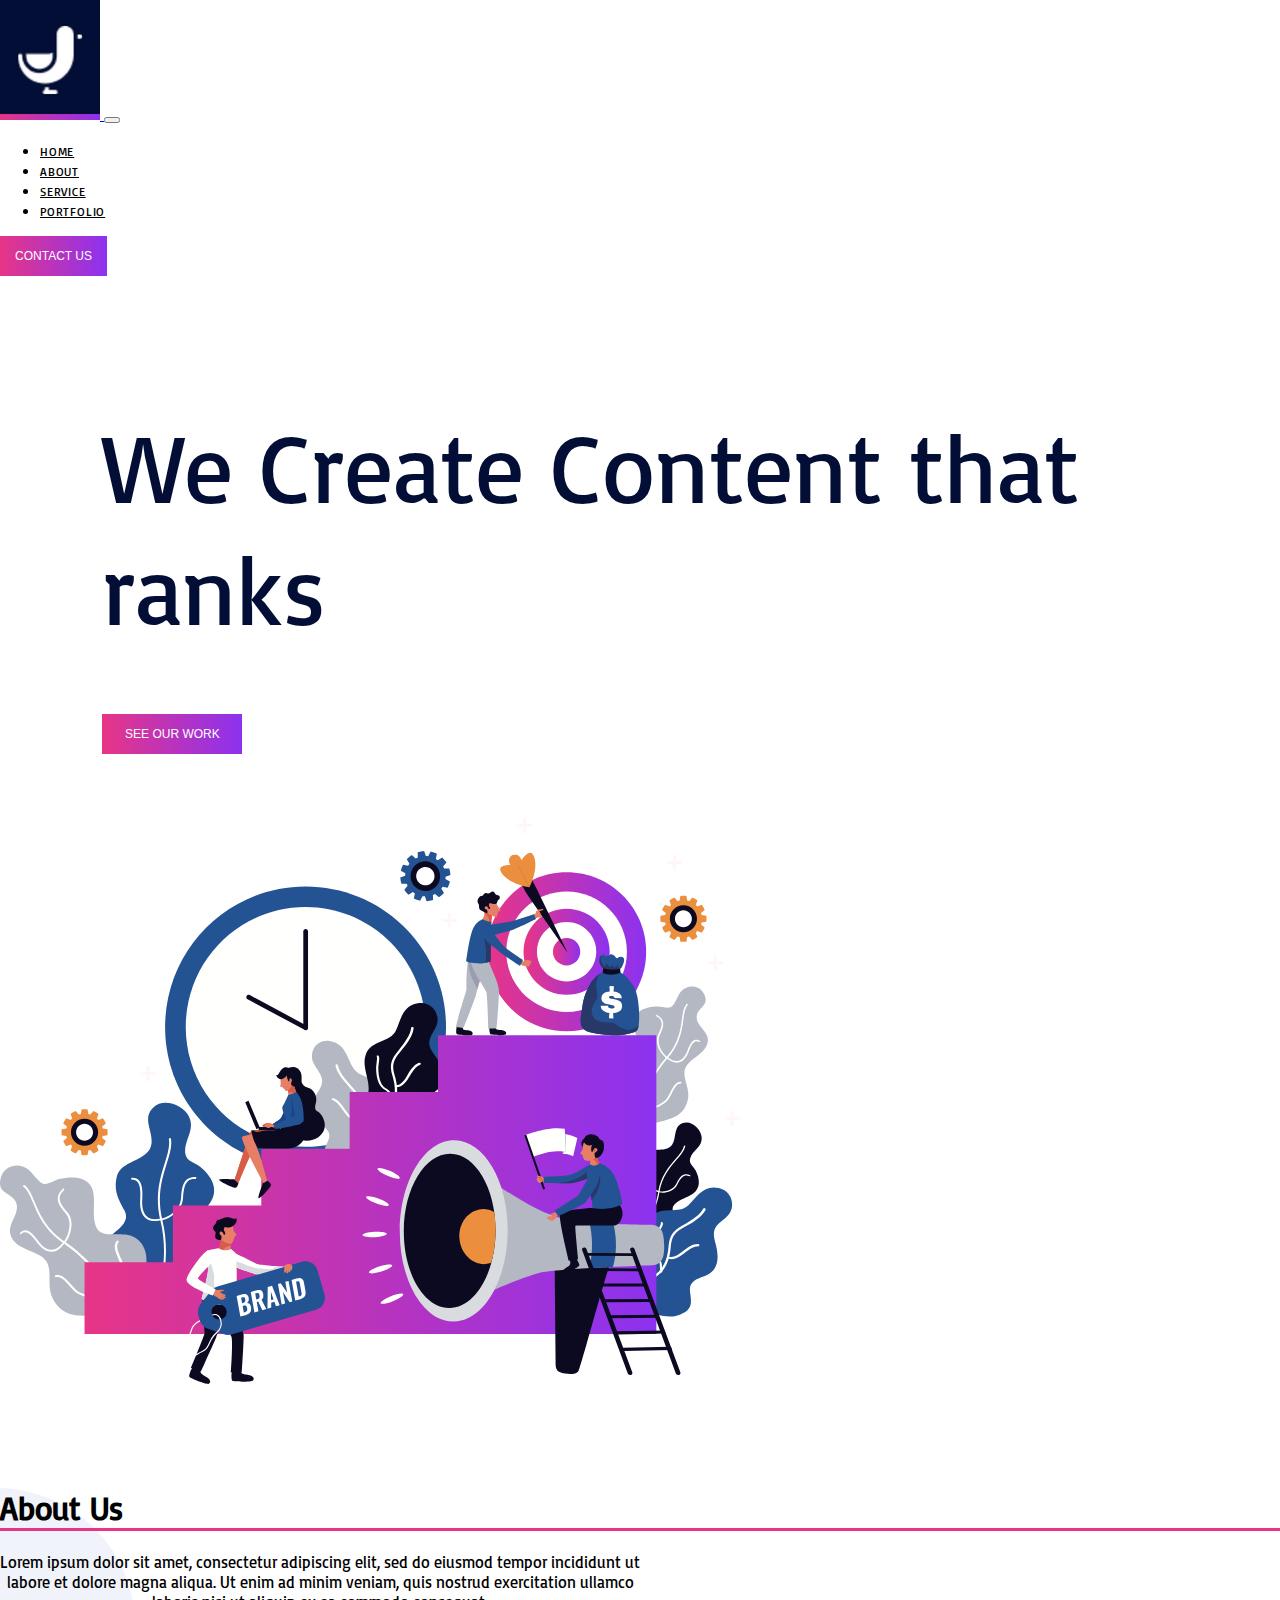
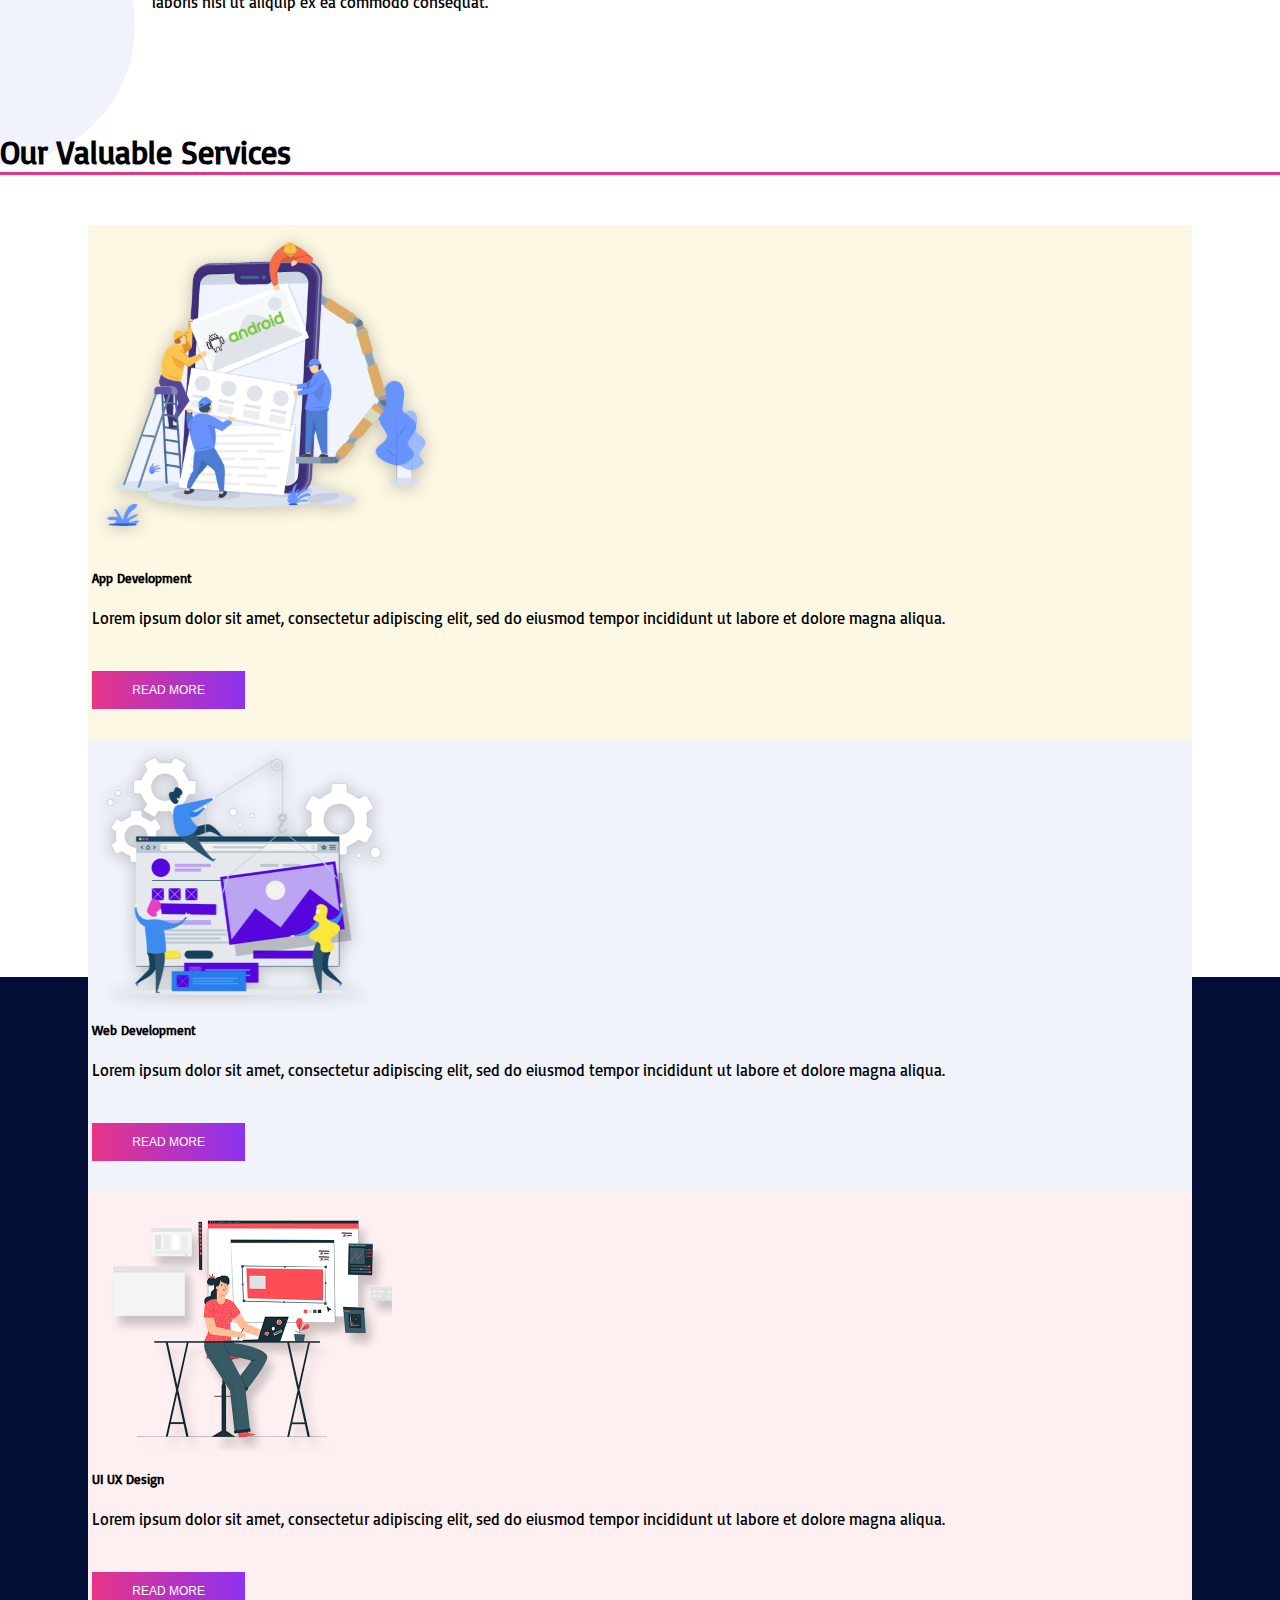
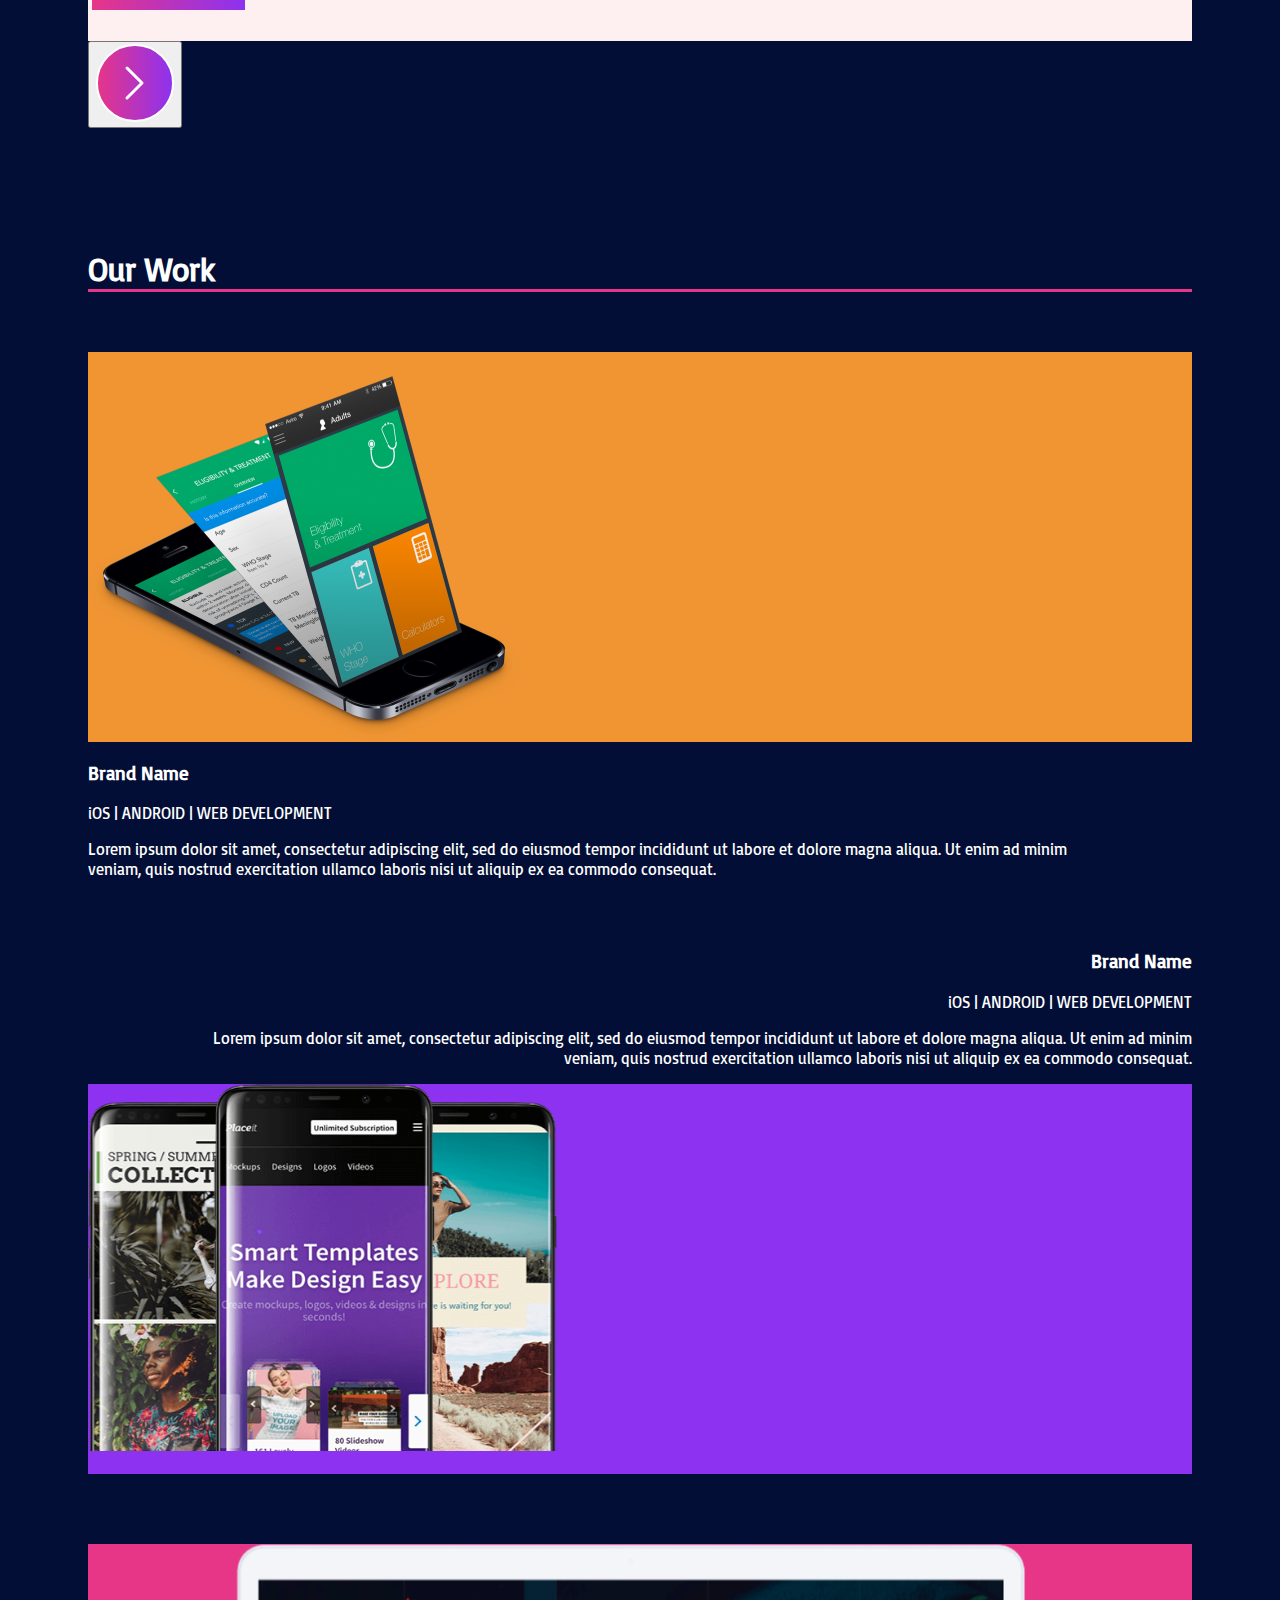
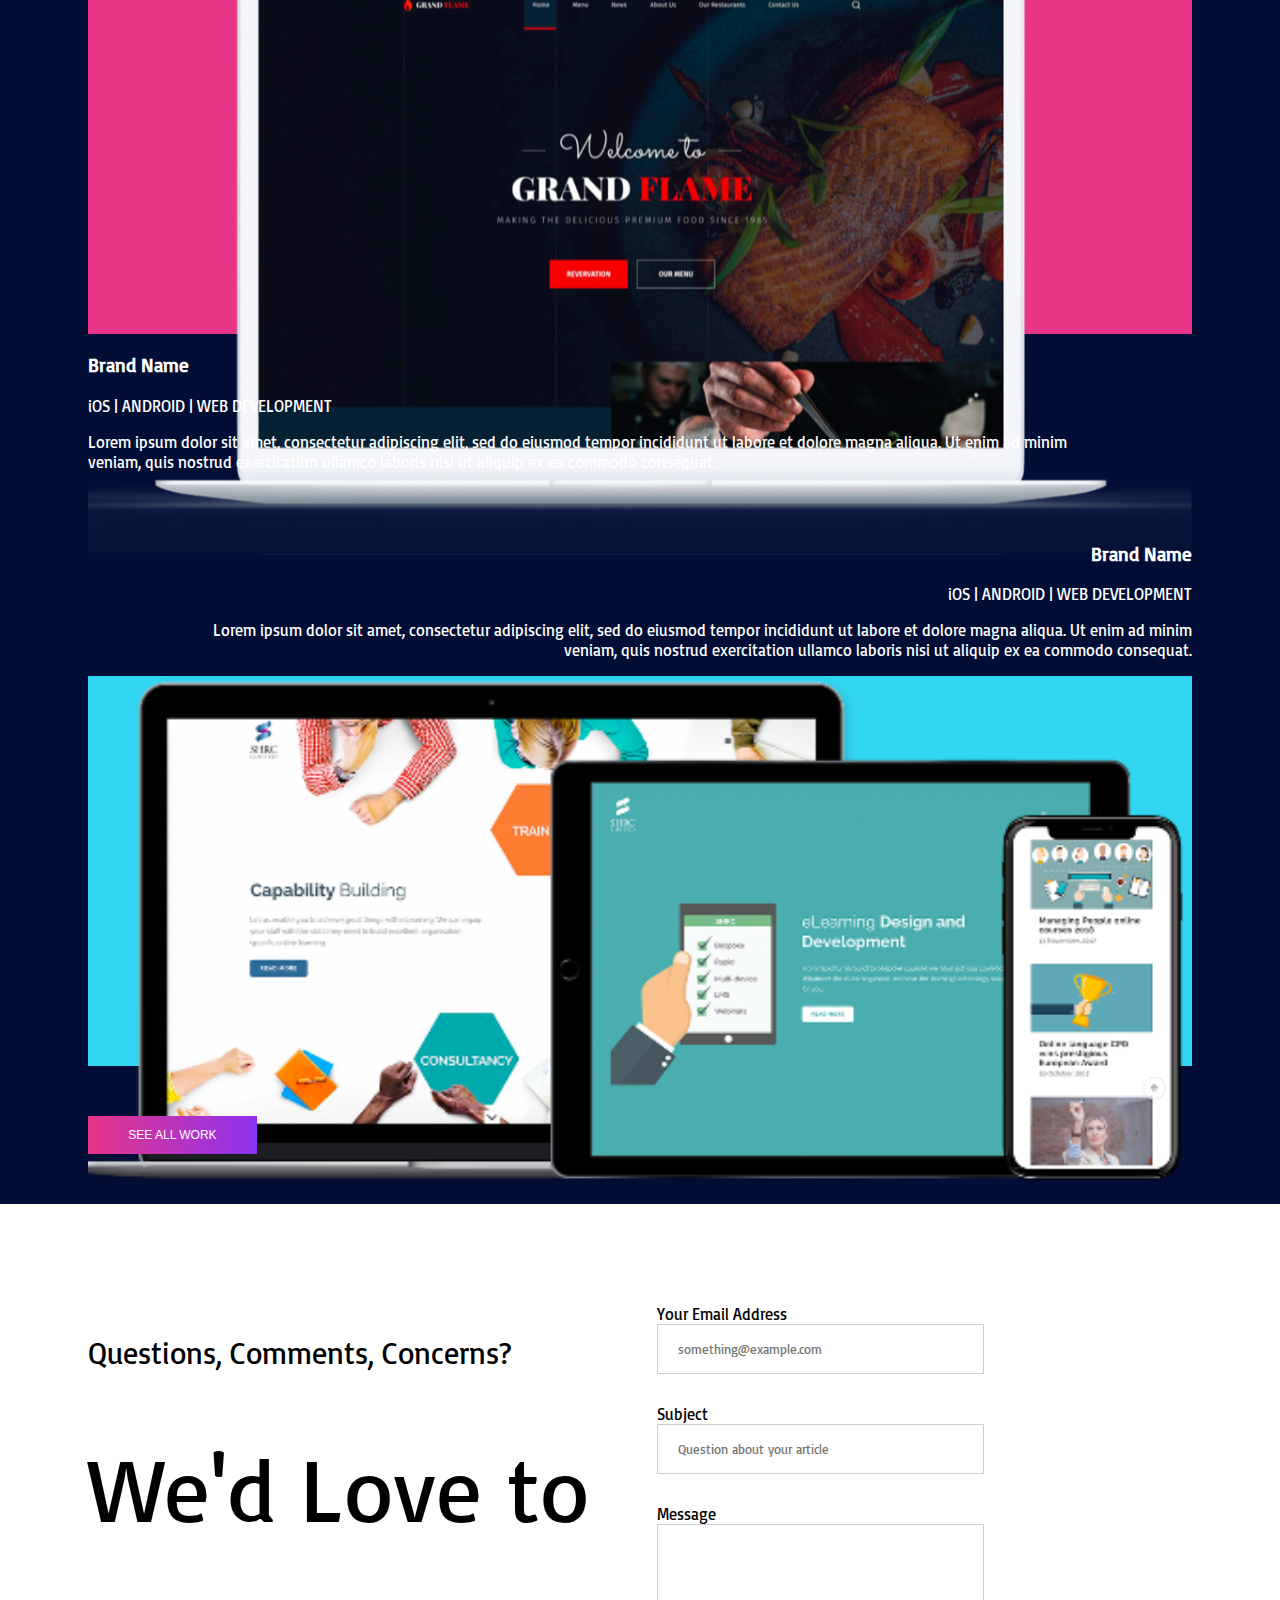
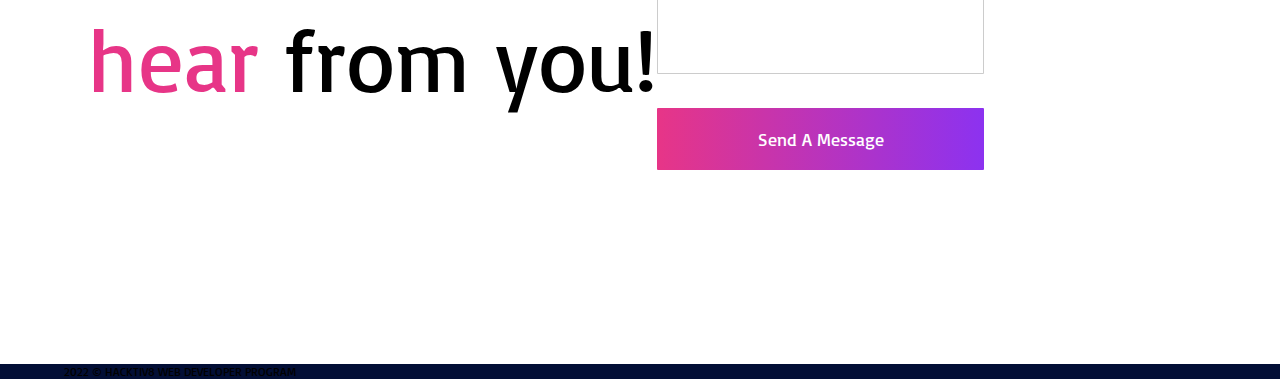
<file: index.html>
<!DOCTYPE html>
<html lang="en">
  <head>
    <meta charset="UTF-8" />
    <meta http-equiv="X-UA-Compatible" content="IE=edge" />
    <meta name="viewport" content="width=device-width, initial-scale=1.0" />
    <title>Final Project 3 Kelompok 3</title>
    <link
      href="https://cdn.jsdelivr.net/npm/bootstrap@5.2.3/dist/css/bootstrap.min.css"
      rel="stylesheet"
      integrity="sha384-rbsA2VBKQhggwzxH7pPCaAqO46MgnOM80zW1RWuH61DGLwZJEdK2Kadq2F9CUG65"
      crossorigin="anonymous"
    />

    <script
      src="https://cdn.jsdelivr.net/npm/bootstrap@5.2.3/dist/js/bootstrap.bundle.min.js"
      integrity="sha384-kenU1KFdBIe4zVF0s0G1M5b4hcpxyD9F7jL+jjXkk+Q2h455rYXK/7HAuoJl+0I4"
      crossorigin="anonymous"
    ></script>

    <!-- link css -->
    <link rel="stylesheet" href="style.css" />
    <link rel="stylesheet" href="header banner/header.css" />
    <link rel="stylesheet" href="about/about.css" />
    <link rel="stylesheet" href="our work/ourwork.css" />
    <link rel="stylesheet" href="contact/contact.css" />

    <link rel="preconnect" href="https://fonts.googleapis.com" />
    <link rel="preconnect" href="https://fonts.gstatic.com" crossorigin />

    <!-- link js -->
    <script src="index.js" defer></script>
  </head>
  <body>
    <!-- section A -->
    <nav class="navbar navbar-expand-lg bg-light shadow-sm">
      <div class="container">
        <a class="navbar-brand" href="#">
          <img src="/assets/Logo.png" />
        </a>
        <button
          class="navbar-toggler"
          type="button"
          data-bs-toggle="collapse"
          data-bs-target="#navbarNav"
          aria-controls="navbarNav"
          aria-expanded="false"
          aria-label="Toggle navigation"
        >
          <span class="navbar-toggler-icon"></span>
        </button>
        <div class="collapse navbar-collapse" id="navbarNav">
          <ul class="navbar-nav ms-auto">
            <li class="nav-item mx-4">
              <a class="nav-link active" aria-current="page" href="#">HOME</a>
            </li>
            <li class="nav-item mx-4">
              <a class="nav-link active" href="#">ABOUT</a>
            </li>
            <li class="nav-item mx-4">
              <a class="nav-link" href="#">SERVICE</a>
            </li>
            <li class="nav-item mx-4">
              <a class="nav-link" href="#">PORTFOLIO</a>
            </li>
          </ul>

          <div>
            <button class="button-contact">CONTACT US</button>
          </div>
        </div>
      </div>
    </nav>

    <!-- banner -->
    <div class="banner">
      <div class="container-fluid">
        <div class="row px-2">
          <div class="col-sm-12 col-12 col-lg-6 col-md-6 pt-5">
            <h1>We Create Content that ranks</h1>
            <button class="button-banner">SEE OUR WORK</button>
          </div>
          <!-- <div class="container-fluid"> -->
          <div class="col-sm-12 col-12 col-lg-6 col-md-6">
            <img src="/assets/Group.svg" alt="banner" class="img-fluid" />
          </div>
        </div>
      </div>
    </div>

    <!-- section B -->
    <!-- atas -->
    <div class="up">
      <img src="/assets/Oval.svg" alt="oval" />
      <div class="about d-flex justify-content-center mb-4">
        <h1>About Us</h1>
      </div>
      <div class="about-text m-auto">
        <p>
          Lorem ipsum dolor sit amet, consectetur adipiscing elit, sed do
          eiusmod tempor incididunt ut labore et dolore magna aliqua. Ut enim ad
          minim veniam, quis nostrud exercitation ullamco laboris nisi ut
          aliquip ex ea commodo consequat.
        </p>
      </div>
    </div>

    <!-- bawah -->
    <div class="down">
      <div class="down-title d-flex justify-content-center">
        <h1>Our Valuable Services</h1>
      </div>

      <!-- card -->
      <div class="wrap-about position-relative">
        <div class="row row-about changeBg1">
          <div class="col-md-4">
            <div class="card" style="background-color: #fdf8e3">
              <div class="card-image">
                <img src="/assets/Bitmap.svg" class="card-img-top" alt="..." />
              </div>
              <div class="card-body">
                <h5 class="card-title text-center">App Development</h5>
                <p class="card-text text-center">
                  Lorem ipsum dolor sit amet, consectetur adipiscing elit, sed
                  do eiusmod tempor incididunt ut labore et dolore magna aliqua.
                </p>
              </div>
              <div class="button-about mx-auto">
                <button type="button" class="btn changeBtn">READ MORE</button>
              </div>
            </div>
          </div>

          <div class="col-md-4">
            <div class="card" style="background-color: #f0f3fa">
              <div class="card-image">
                <img
                  src="/assets/Bitmap-2.svg"
                  class="card-img-top"
                  alt="..."
                />
              </div>
              <div class="card-body">
                <h5 class="card-title text-center" style="margin-top: 6px">
                  Web Development
                </h5>
                <p class="card-text text-center">
                  Lorem ipsum dolor sit amet, consectetur adipiscing elit, sed
                  do eiusmod tempor incididunt ut labore et dolore magna aliqua.
                </p>
              </div>
              <div class="button-about mx-auto">
                <button type="button" class="btn changeBtn">READ MORE</button>
              </div>
            </div>
          </div>

          <div class="col-md-4">
            <div class="card" style="background-color: #feeff0">
              <div class="card-image">
                <img
                  src="/assets/Bitmap-1.svg"
                  class="card-img-top"
                  alt="..."
                />
              </div>
              <div class="card-body">
                <h5 class="card-title text-center" style="margin-top: 16px">
                  UI UX Design
                </h5>
                <p class="card-text text-center">
                  Lorem ipsum dolor sit amet, consectetur adipiscing elit, sed
                  do eiusmod tempor incididunt ut labore et dolore magna aliqua.
                </p>
              </div>
              <div class="button-about mx-auto">
                <button type="button" class="btn changeBtn">READ MORE</button>
              </div>
            </div>
          </div>

          <button
            type="button"
            class="btn button-next position-absolute top-50 end-0 translate-middle-y"
            style="width: fit-content"
            id="buttonFullscreen"
          >
            <img src="/assets/Group 1.svg" alt="" />
          </button>

          <!-- carousel -->
          <div
            id="carouselExampleControls"
            class="carousel slide carousel-about"
            data-bs-ride="carousel"
          >
            <div class="carousel-inner">
              <div class="carousel-item active">
                <div class="card" style="background-color: #fdf8e3">
                  <div class="card-image">
                    <img
                      src="/assets/Bitmap.svg"
                      class="card-img-top"
                      alt="..."
                    />
                  </div>
                  <div class="card-body">
                    <h5 class="card-title text-center">App Development</h5>
                    <p class="card-text text-center">
                      Lorem ipsum dolor sit amet, consectetur adipiscing elit,
                      sed do eiusmod tempor incididunt ut labore et dolore magna
                      aliqua.
                    </p>
                  </div>
                  <div class="button-about mx-auto">
                    <button type="button" class="btn changeBtn">
                      READ MORE
                    </button>
                  </div>
                </div>
              </div>

              <div class="carousel-item">
                <div class="card" style="background-color: #f0f3fa">
                  <div class="card-image">
                    <img
                      src="/assets/Bitmap-2.svg"
                      class="card-img-top"
                      alt="..."
                    />
                  </div>
                  <div class="card-body">
                    <h5 class="card-title text-center" style="margin-top: 6px">
                      Web Development
                    </h5>
                    <p class="card-text text-center">
                      Lorem ipsum dolor sit amet, consectetur adipiscing elit,
                      sed do eiusmod tempor incididunt ut labore et dolore magna
                      aliqua.
                    </p>
                  </div>
                  <div class="button-about mx-auto">
                    <button type="button" class="btn changeBtn">
                      READ MORE
                    </button>
                  </div>
                </div>
              </div>

              <div class="carousel-item">
                <div class="card" style="background-color: #feeff0">
                  <div class="card-image">
                    <img
                      src="/assets/Bitmap-1.svg"
                      class="card-img-top"
                      alt="..."
                    />
                  </div>
                  <div class="card-body">
                    <h5 class="card-title text-center" style="margin-top: 16px">
                      UI UX Design
                    </h5>
                    <p class="card-text text-center">
                      Lorem ipsum dolor sit amet, consectetur adipiscing elit,
                      sed do eiusmod tempor incididunt ut labore et dolore magna
                      aliqua.
                    </p>
                  </div>
                  <div class="button-about mx-auto">
                    <button type="button" class="btn changeBtn">
                      READ MORE
                    </button>
                  </div>
                </div>
              </div>
            </div>

            <!-- prev -->
            <button
              class="carousel-control-prev button-next position-absolute top-50 start-0 translate-middle-y"
              type="button"
              data-bs-target="#carouselExampleControls"
              data-bs-slide="prev"
              style="width: fit-content"
            >
              <img
                src="/assets/Group 1.svg"
                alt=""
                style="transform: rotate(180deg); width: 60px; height: 60px"
              />
              <span class="visually-hidden">Previous</span>
            </button>

            <!-- next -->
            <button
              class="carousel-control-next button-next position-absolute top-50 end-0 translate-middle-y"
              type="button"
              data-bs-target="#carouselExampleControls"
              data-bs-slide="next"
              style="width: fit-content"
            >
              <img
                src="/assets/Group 1.svg"
                alt=""
                style="width: 60px; height: 60px"
              />
              <span class="visually-hidden">Next</span>
            </button>
          </div>
        </div>
      </div>
    </div>

    <!-- section C -->
    <div class="ourworks changeBg2">
      <div class="ourworksTitle d-flex justify-content-center">
        <h1>Our Work</h1>
      </div>
      <div class="ourworkscontent">
        <!-- line 1 -->
        <div class="row ourworks-line1">
          <div
            class="col-md-6 d-flex justify-content-center align-items-center"
          >
            <img src="/assets/Bitmap-4.svg" alt="" />
          </div>
          <div class="col-md-6">
            <h3>Brand Name</h3>
            <p>iOS | ANDROID | WEB DEVELOPMENT</p>
            <p>
              Lorem ipsum dolor sit amet, consectetur adipiscing elit, sed do
              eiusmod tempor incididunt ut labore et dolore magna aliqua. Ut
              enim ad minim veniam, quis nostrud exercitation ullamco laboris
              nisi ut aliquip ex ea commodo consequat.
            </p>
          </div>
        </div>

        <!-- line 2 -->
        <div class="row ourworks-line2">
          <div class="col-md-6">
            <h3>Brand Name</h3>
            <p>iOS | ANDROID | WEB DEVELOPMENT</p>
            <p>
              Lorem ipsum dolor sit amet, consectetur adipiscing elit, sed do
              eiusmod tempor incididunt ut labore et dolore magna aliqua. Ut
              enim ad minim veniam, quis nostrud exercitation ullamco laboris
              nisi ut aliquip ex ea commodo consequat.
            </p>
          </div>
          <div
            class="col-md-6 d-flex justify-content-center align-items-center"
          >
            <img src="/assets/Bitmap-5.svg" alt="" />
          </div>
        </div>

        <!-- line 3 display none -->
        <div class="row ourworks-line3">
          <div
            class="col-md-6 d-flex justify-content-center align-items-center"
          >
            <img src="/assets/Bitmap-5.svg" alt="" />
          </div>
          <div class="col-md-6">
            <h3>Brand Name</h3>
            <p>iOS | ANDROID | WEB DEVELOPMENT</p>
            <p>
              Lorem ipsum dolor sit amet, consectetur adipiscing elit, sed do
              eiusmod tempor incididunt ut labore et dolore magna aliqua. Ut
              enim ad minim veniam, quis nostrud exercitation ullamco laboris
              nisi ut aliquip ex ea commodo consequat.
            </p>
          </div>
        </div>

        <!-- line 4 -->
        <div class="row ourworks-line4">
          <div
            class="col-md-6 d-flex justify-content-center align-items-center"
          >
            <img src="/assets/Bitmap-6.svg" alt="" style="width: 100%" />
          </div>
          <div class="col-md-6">
            <h3>Brand Name</h3>
            <p>iOS | ANDROID | WEB DEVELOPMENT</p>
            <p>
              Lorem ipsum dolor sit amet, consectetur adipiscing elit, sed do
              eiusmod tempor incididunt ut labore et dolore magna aliqua. Ut
              enim ad minim veniam, quis nostrud exercitation ullamco laboris
              nisi ut aliquip ex ea commodo consequat.
            </p>
          </div>
        </div>

        <!-- line 5 -->
        <div class="row ourworks-line5">
          <div class="col-md-6">
            <h3>Brand Name</h3>
            <p>iOS | ANDROID | WEB DEVELOPMENT</p>
            <p>
              Lorem ipsum dolor sit amet, consectetur adipiscing elit, sed do
              eiusmod tempor incididunt ut labore et dolore magna aliqua. Ut
              enim ad minim veniam, quis nostrud exercitation ullamco laboris
              nisi ut aliquip ex ea commodo consequat.
            </p>
          </div>
          <div
            class="col-md-6 d-flex justify-content-center align-items-center"
          >
            <img src="/assets/Bitmap-3.svg" alt="" style="width: 100%" />
          </div>
        </div>

        <!-- line 6 -->
        <div class="row ourworks-line6">
          <div
            class="col-md-6 d-flex justify-content-center align-items-center"
          >
            <img src="/assets/Bitmap-3.svg" alt="" style="width: 100%" />
          </div>
          <div class="col-md-6">
            <h3>Brand Name</h3>
            <p>iOS | ANDROID | WEB DEVELOPMENT</p>
            <p>
              Lorem ipsum dolor sit amet, consectetur adipiscing elit, sed do
              eiusmod tempor incididunt ut labore et dolore magna aliqua. Ut
              enim ad minim veniam, quis nostrud exercitation ullamco laboris
              nisi ut aliquip ex ea commodo consequat.
            </p>
          </div>
        </div>

        <!-- button -->
        <div class="button-ourworks d-flex justify-content-center">
          <button type="button" class="btn changeBtn">SEE ALL WORK</button>
        </div>
      </div>
    </div>

    <!-- section d -->
    <div class="row rowContact">
      <div class="col-md-6">
        <p class="paragraf">Questions, Comments, Concerns?</p>
        <h1 class="bigtext">We'd Love to</h1>
        <h1 class="bigtext">
          <span style="color: #e73587">hear</span> from you!
        </h1>
      </div>

      <div class="col-md-6">
        <form>
          <div class="form-group">
            <label class="my-1 mr-2 textlabels" for="emailaddress"
              >Your Email Address</label
            >
            <input
              type="email"
              class="emailandform"
              id="emailadderss"
              placeholder="something@example.com"
              style="margin-bottom: 30px"
            />
          </div>
          <div class="form-group">
            <label class="my-1 mr-2 col-xs-4 col-md-4 textlabels" for="quest"
              >Subject</label
            >
            <input
              type="text"
              class="emailandform"
              id="quest"
              placeholder="Question about your article"
              style="margin-bottom: 30px"
            />
          </div>
          <div class="form-group">
            <label class="my-1 mr-2 col-xs-4 col-md-4 textlabels" for="msg1"
              >Message</label
            >
            <textarea
              class="texting"
              id="msg1"
              rows="3"
              placeholder="Your message starts with…"
              style="margin-bottom: 30px"
            >
            </textarea>
          </div>
        </form>
        <button type="button" class="btn-sendmsg">Send A Message</button>
      </div>
    </div>
    <div class="footbar d-flex align-items-center">
      <div class="copyright">
        <p class="text-light">2022 © HACKTIV8 WEB DEVELOPER PROGRAM</p>
      </div>
    </div>
  </body>
</html>
</file>
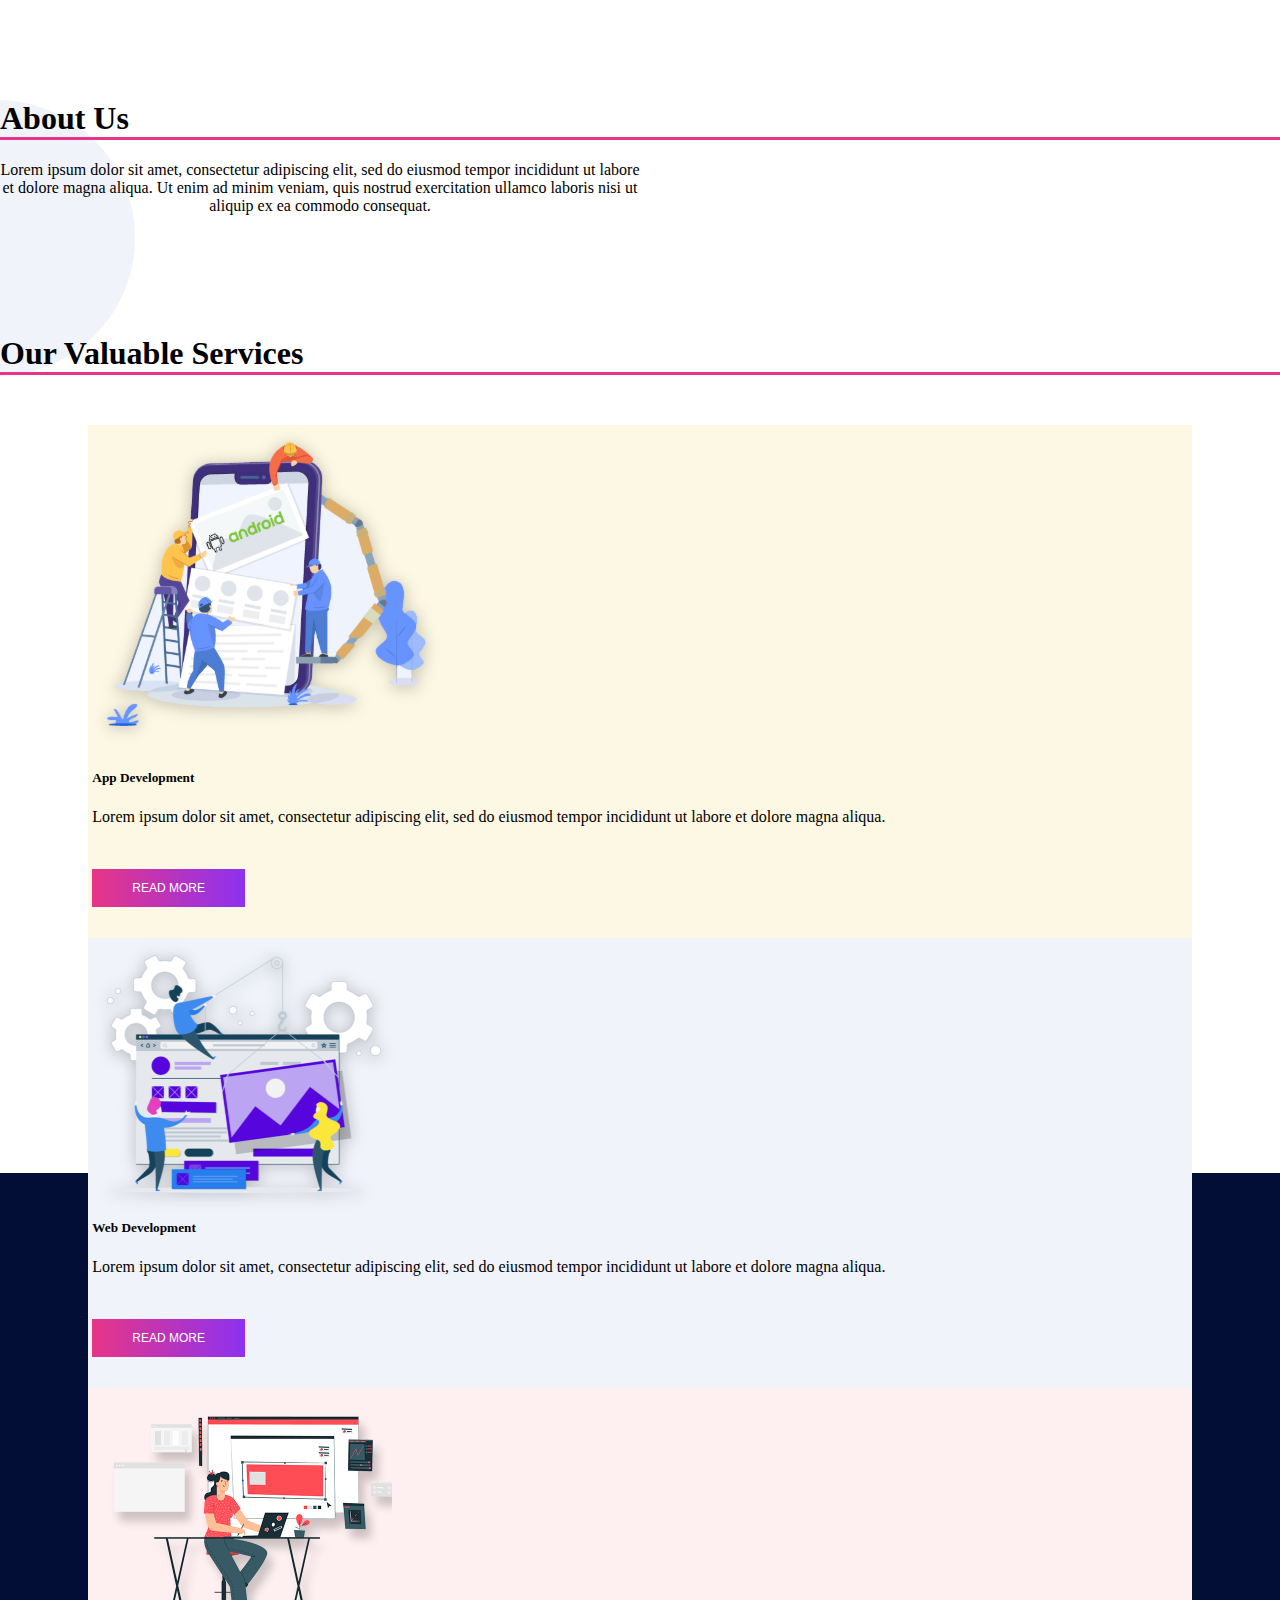
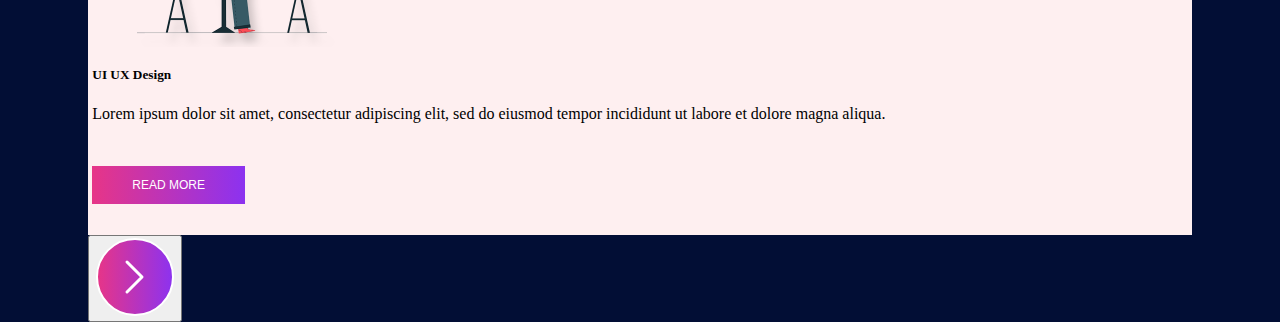
<file: about/about.html>
<!DOCTYPE html>
<html lang="en">
  <head>
    <meta charset="UTF-8" />
    <meta http-equiv="X-UA-Compatible" content="IE=edge" />
    <meta name="viewport" content="width=device-width, initial-scale=1.0" />
    <title>about</title>
    <link rel="stylesheet" href="about.css" />
    <link
      href="https://cdn.jsdelivr.net/npm/bootstrap@5.0.2/dist/css/bootstrap.min.css"
      rel="stylesheet"
      integrity="sha384-EVSTQN3/azprG1Anm3QDgpJLIm9Nao0Yz1ztcQTwFspd3yD65VohhpuuCOmLASjC"
      crossorigin="anonymous"
    />
    <script
      src="https://cdn.jsdelivr.net/npm/bootstrap@5.0.2/dist/js/bootstrap.bundle.min.js"
      integrity="sha384-MrcW6ZMFYlzcLA8Nl+NtUVF0sA7MsXsP1UyJoMp4YLEuNSfAP+JcXn/tWtIaxVXM"
      crossorigin="anonymous"
      defer
    ></script>
  </head>
  <body>
    <!-- atas -->
    <div class="up">
      <img src="/assets/Oval.svg" alt="oval" />
      <div class="about d-flex justify-content-center mb-4">
        <h1>About Us</h1>
      </div>
      <div class="about-text m-auto">
        <p>
          Lorem ipsum dolor sit amet, consectetur adipiscing elit, sed do
          eiusmod tempor incididunt ut labore et dolore magna aliqua. Ut enim ad
          minim veniam, quis nostrud exercitation ullamco laboris nisi ut
          aliquip ex ea commodo consequat.
        </p>
      </div>
    </div>

    <!-- bawah -->
    <div class="down">
      <div class="down-title d-flex justify-content-center">
        <h1>Our Valuable Services</h1>
      </div>

      <!-- card -->
      <div class="wrap-about position-relative">
        <div class="row row-about">
          <div class="col-md-4">
            <div class="card" style="background-color: #fdf8e3">
              <div class="card-image">
                <img src="/assets/Bitmap.svg" class="card-img-top" alt="..." />
              </div>
              <div class="card-body">
                <h5 class="card-title text-center">App Development</h5>
                <p class="card-text text-center">
                  Lorem ipsum dolor sit amet, consectetur adipiscing elit, sed
                  do eiusmod tempor incididunt ut labore et dolore magna aliqua.
                </p>
              </div>
              <div class="button-about mx-auto">
                <button type="button" class="btn">READ MORE</button>
              </div>
            </div>
          </div>

          <div class="col-md-4">
            <div class="card" style="background-color: #f0f3fa">
              <div class="card-image">
                <img
                  src="/assets/Bitmap-2.svg"
                  class="card-img-top"
                  alt="..."
                />
              </div>
              <div class="card-body">
                <h5 class="card-title text-center" style="margin-top: 6px">
                  Web Development
                </h5>
                <p class="card-text text-center">
                  Lorem ipsum dolor sit amet, consectetur adipiscing elit, sed
                  do eiusmod tempor incididunt ut labore et dolore magna aliqua.
                </p>
              </div>
              <div class="button-about mx-auto">
                <button type="button" class="btn">READ MORE</button>
              </div>
            </div>
          </div>

          <div class="col-md-4">
            <div class="card" style="background-color: #feeff0">
              <div class="card-image">
                <img
                  src="/assets/Bitmap-1.svg"
                  class="card-img-top"
                  alt="..."
                />
              </div>
              <div class="card-body">
                <h5 class="card-title text-center" style="margin-top: 16px">
                  UI UX Design
                </h5>
                <p class="card-text text-center">
                  Lorem ipsum dolor sit amet, consectetur adipiscing elit, sed
                  do eiusmod tempor incididunt ut labore et dolore magna aliqua.
                </p>
              </div>
              <div class="button-about mx-auto">
                <button type="button" class="btn">READ MORE</button>
              </div>
            </div>
          </div>

          <button
            type="button"
            class="btn button-next position-absolute top-50 end-0 translate-middle-y"
            style="width: fit-content"
            id="buttonFullscreen"
          >
            <img src="/assets/Group 1.svg" alt="" />
          </button>

          <!-- carousel -->
          <div
            id="carouselExampleControls"
            class="carousel slide carousel-about"
            data-bs-ride="carousel"
          >
            <div class="carousel-inner">
              <div class="carousel-item active">
                <div class="card" style="background-color: #fdf8e3">
                  <div class="card-image">
                    <img
                      src="/assets/Bitmap.svg"
                      class="card-img-top"
                      alt="..."
                    />
                  </div>
                  <div class="card-body">
                    <h5 class="card-title text-center">App Development</h5>
                    <p class="card-text">
                      Lorem ipsum dolor sit amet, consectetur adipiscing elit,
                      sed do eiusmod tempor incididunt ut labore et dolore magna
                      aliqua.
                    </p>
                  </div>
                  <div class="button-about mx-auto">
                    <button type="button" class="btn">READ MORE</button>
                  </div>
                </div>
              </div>

              <div class="carousel-item">
                <div class="card" style="background-color: #f0f3fa">
                  <div class="card-image">
                    <img
                      src="/assets/Bitmap-2.svg"
                      class="card-img-top"
                      alt="..."
                    />
                  </div>
                  <div class="card-body">
                    <h5 class="card-title text-center" style="margin-top: 6px">
                      Web Development
                    </h5>
                    <p class="card-text">
                      Lorem ipsum dolor sit amet, consectetur adipiscing elit,
                      sed do eiusmod tempor incididunt ut labore et dolore magna
                      aliqua.
                    </p>
                  </div>
                  <div class="button-about mx-auto">
                    <button type="button" class="btn">READ MORE</button>
                  </div>
                </div>
              </div>

              <div class="carousel-item">
                <div class="card" style="background-color: #feeff0">
                  <div class="card-image">
                    <img
                      src="/assets/Bitmap-1.svg"
                      class="card-img-top"
                      alt="..."
                    />
                  </div>
                  <div class="card-body">
                    <h5 class="card-title text-center" style="margin-top: 16px">
                      UI UX Design
                    </h5>
                    <p class="card-text">
                      Lorem ipsum dolor sit amet, consectetur adipiscing elit,
                      sed do eiusmod tempor incididunt ut labore et dolore magna
                      aliqua.
                    </p>
                  </div>
                  <div class="button-about mx-auto">
                    <button type="button" class="btn">READ MORE</button>
                  </div>
                </div>
              </div>
            </div>

            <!-- prev -->
            <button
              class="carousel-control-prev button-next position-absolute top-50 start-0 translate-middle-y"
              type="button"
              data-bs-target="#carouselExampleControls"
              data-bs-slide="prev"
              style="width: fit-content"
            >
              <img
                src="/assets/Group 1.svg"
                alt=""
                style="transform: rotate(180deg); width: 60px; height: 60px"
              />
              <span class="visually-hidden">Previous</span>
            </button>

            <!-- next -->
            <button
              class="carousel-control-next button-next position-absolute top-50 end-0 translate-middle-y"
              type="button"
              data-bs-target="#carouselExampleControls"
              data-bs-slide="next"
              style="width: fit-content"
            >
              <img
                src="/assets/Group 1.svg"
                alt=""
                style="width: 60px; height: 60px"
              />
              <span class="visually-hidden">Next</span>
            </button>
          </div>
        </div>
      </div>
    </div>
  </body>
</html>
</file>
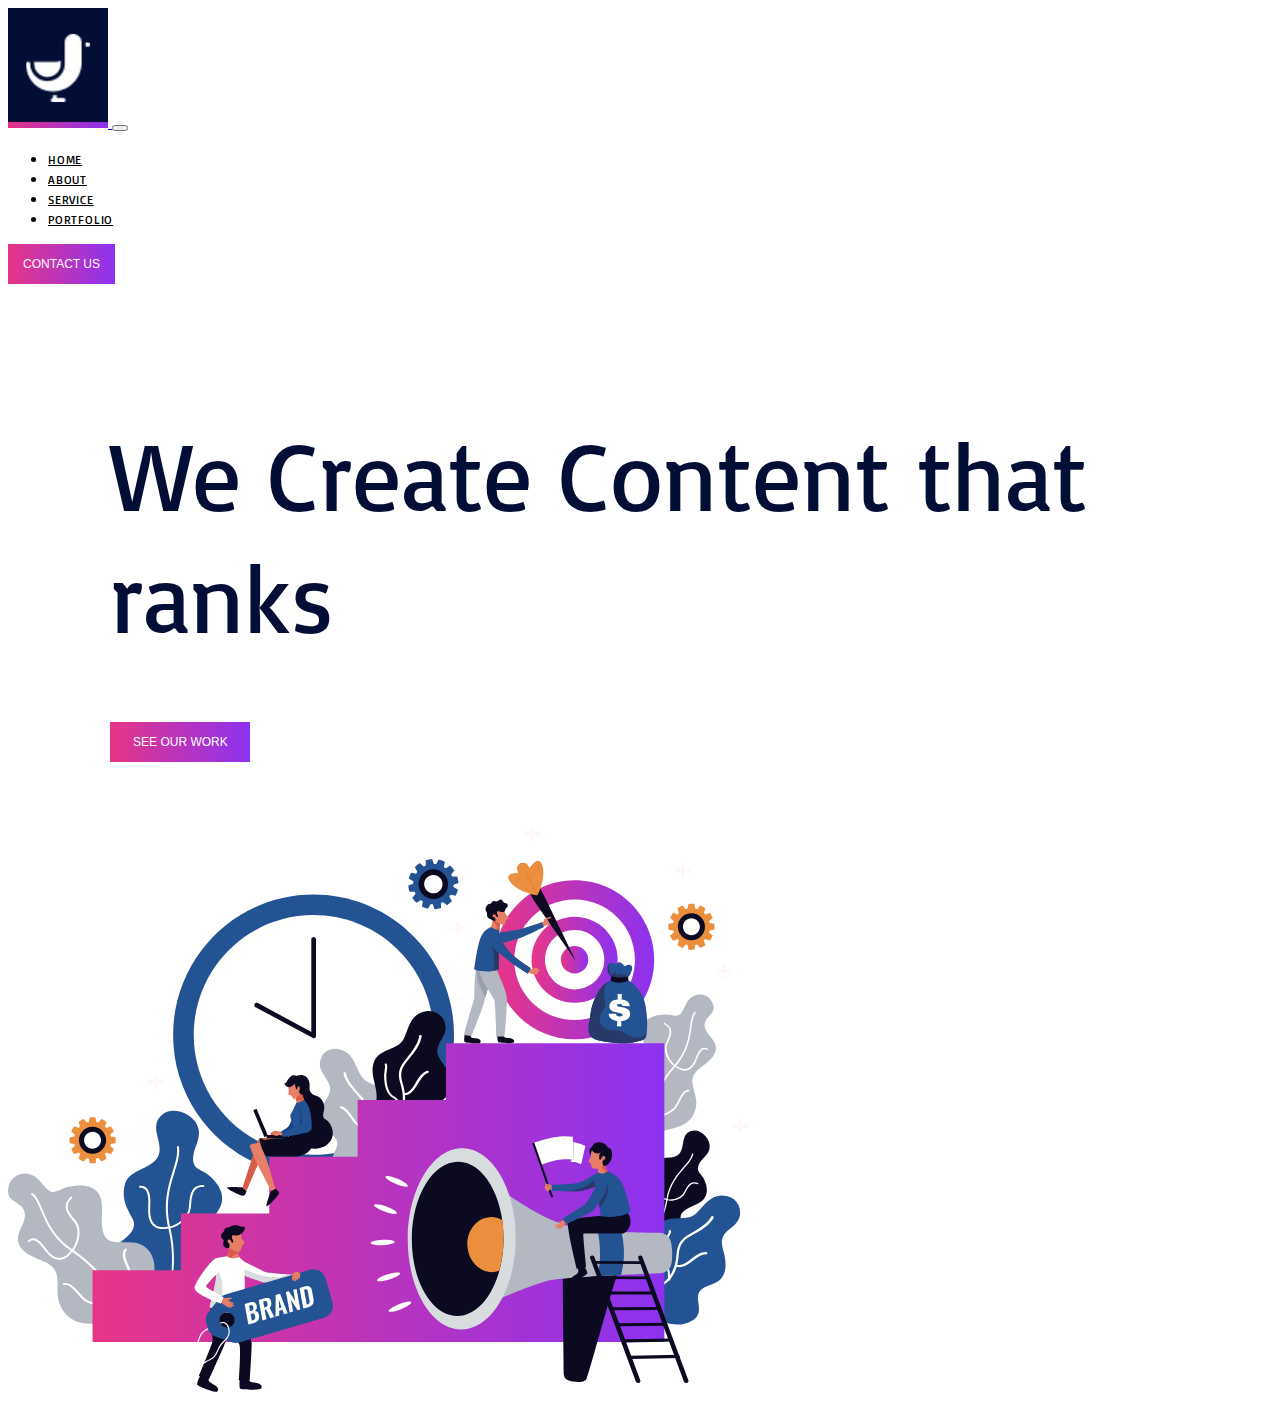
<file: header banner/header.html>
<!DOCTYPE html>
<html lang="en">
  <head>
    <meta charset="UTF-8" />
    <meta http-equiv="X-UA-Compatible" content="IE=edge" />
    <meta name="viewport" content="width=device-width, initial-scale=1.0" />
    <title>Header</title>
    <link
      href="https://cdn.jsdelivr.net/npm/bootstrap@5.2.3/dist/css/bootstrap.min.css"
      rel="stylesheet"
      integrity="sha384-rbsA2VBKQhggwzxH7pPCaAqO46MgnOM80zW1RWuH61DGLwZJEdK2Kadq2F9CUG65"
      crossorigin="anonymous"
    />

    <link rel="preconnect" href="https://fonts.googleapis.com" />
    <link rel="preconnect" href="https://fonts.gstatic.com" crossorigin />

    <link rel="stylesheet" href="header.css" />
  </head>
  <body>
    <!-- header -->
    <nav class="navbar navbar-expand-lg bg-light shadow-sm">
      <div class="container">
        <a class="navbar-brand" href="#">
          <img src="/assets/Logo.png" />
        </a>
        <button
          class="navbar-toggler"
          type="button"
          data-bs-toggle="collapse"
          data-bs-target="#navbarNav"
          aria-controls="navbarNav"
          aria-expanded="false"
          aria-label="Toggle navigation"
        >
          <span class="navbar-toggler-icon"></span>
        </button>
        <div class="collapse navbar-collapse" id="navbarNav">
          <ul class="navbar-nav ms-auto">
            <li class="nav-item mx-4">
              <a class="nav-link active" aria-current="page" href="#">HOME</a>
            </li>
            <li class="nav-item mx-4">
              <a class="nav-link active" href="#">ABOUT</a>
            </li>
            <li class="nav-item mx-4">
              <a class="nav-link" href="#">SERVICE</a>
            </li>
            <li class="nav-item mx-4">
              <a class="nav-link" href="#">PORTFOLIO</a>
            </li>
          </ul>

          <div>
            <button class="button-contact">CONTACT US</button>
          </div>
        </div>
      </div>
    </nav>

    <!-- banner -->
    <div class="banner">
      <div class="container-fluid">
        <div class="row px-2">
          <div class="col-sm-12 col-12 col-lg-6 col-md-6 pt-5">
            <h1>We Create Content that ranks</h1>
            <button class="button-banner">SEE OUR WORK</button>
          </div>
          <!-- <div class="container-fluid"> -->
            <div class="col-sm-12 col-12 col-lg-6 col-md-6">
              <img src="/assets/Group.svg" alt="banner" class="img-fluid" />
            </div>
          </div>
        </div>
      </div>
    </div>

    <script
      src="https://cdn.jsdelivr.net/npm/bootstrap@5.2.3/dist/js/bootstrap.bundle.min.js"
      integrity="sha384-kenU1KFdBIe4zVF0s0G1M5b4hcpxyD9F7jL+jjXkk+Q2h455rYXK/7HAuoJl+0I4"
      crossorigin="anonymous"
    ></script>
  </body>
</html>
</file>
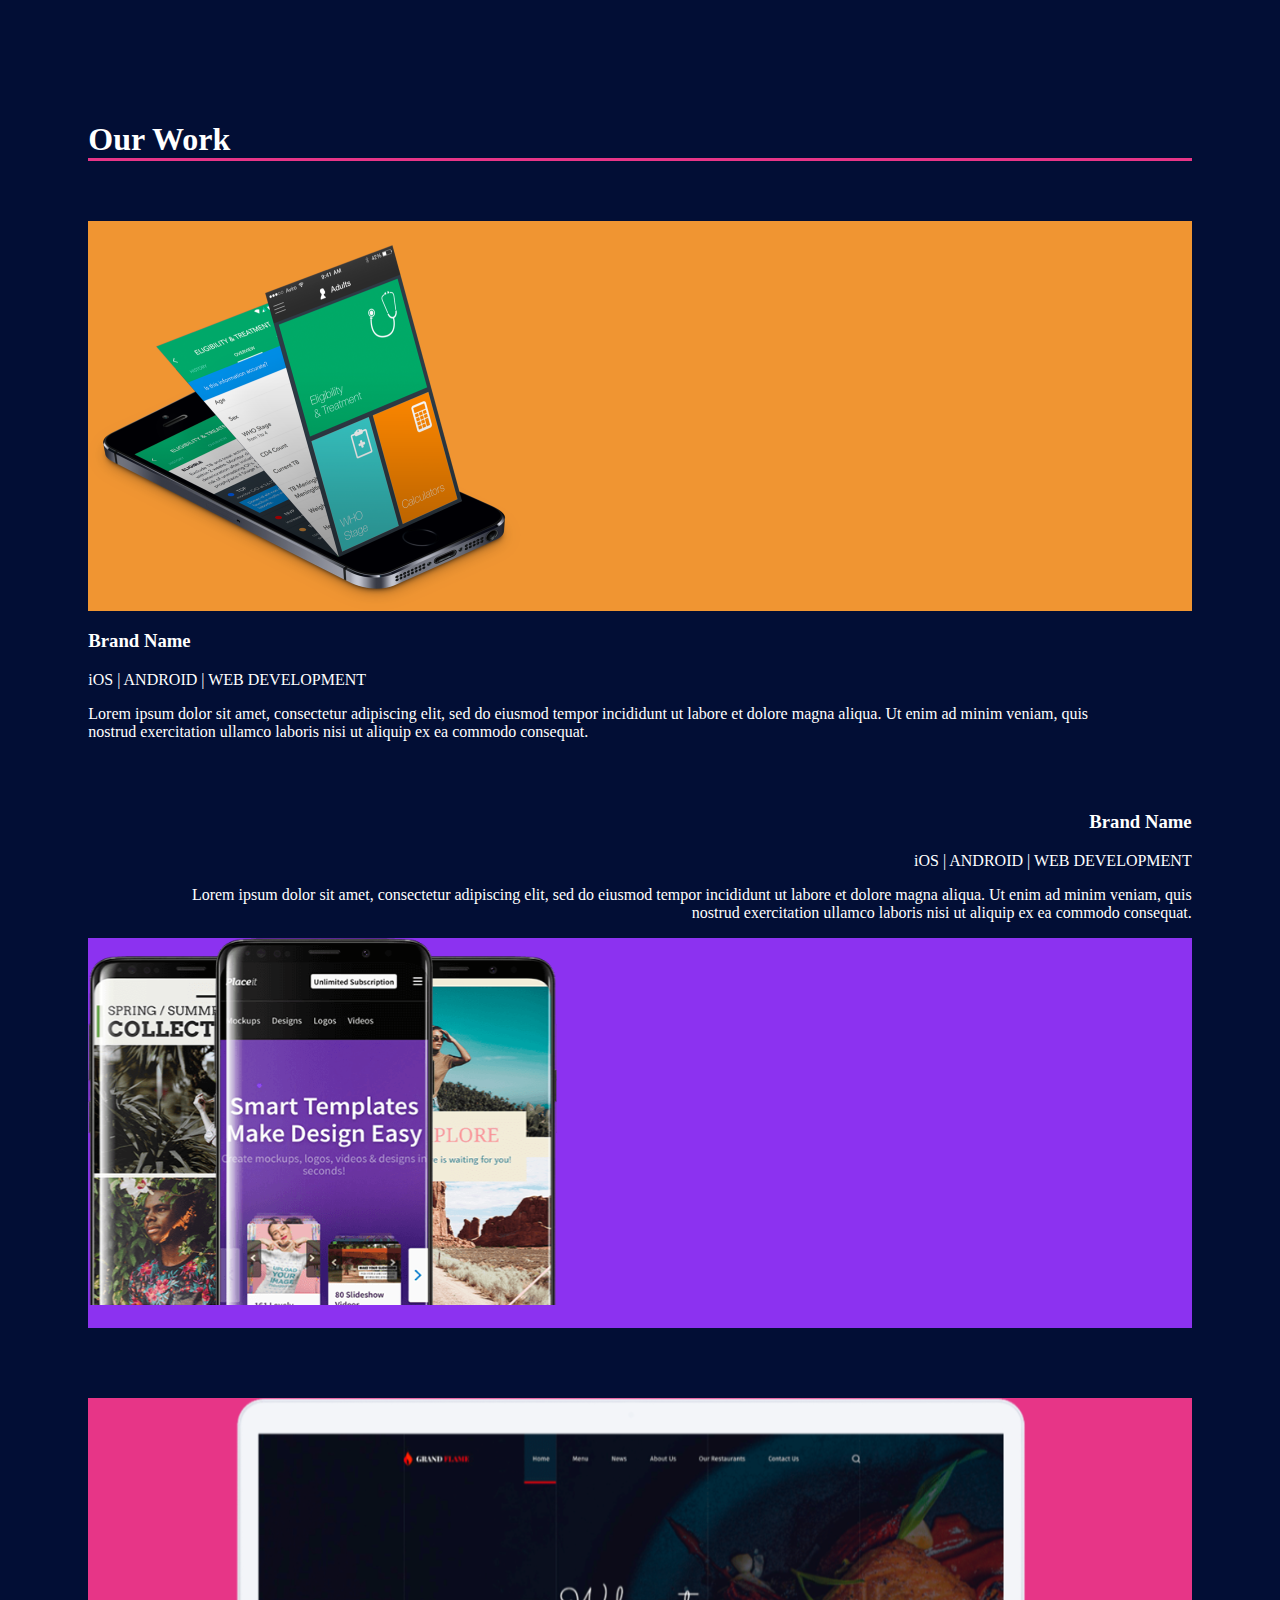
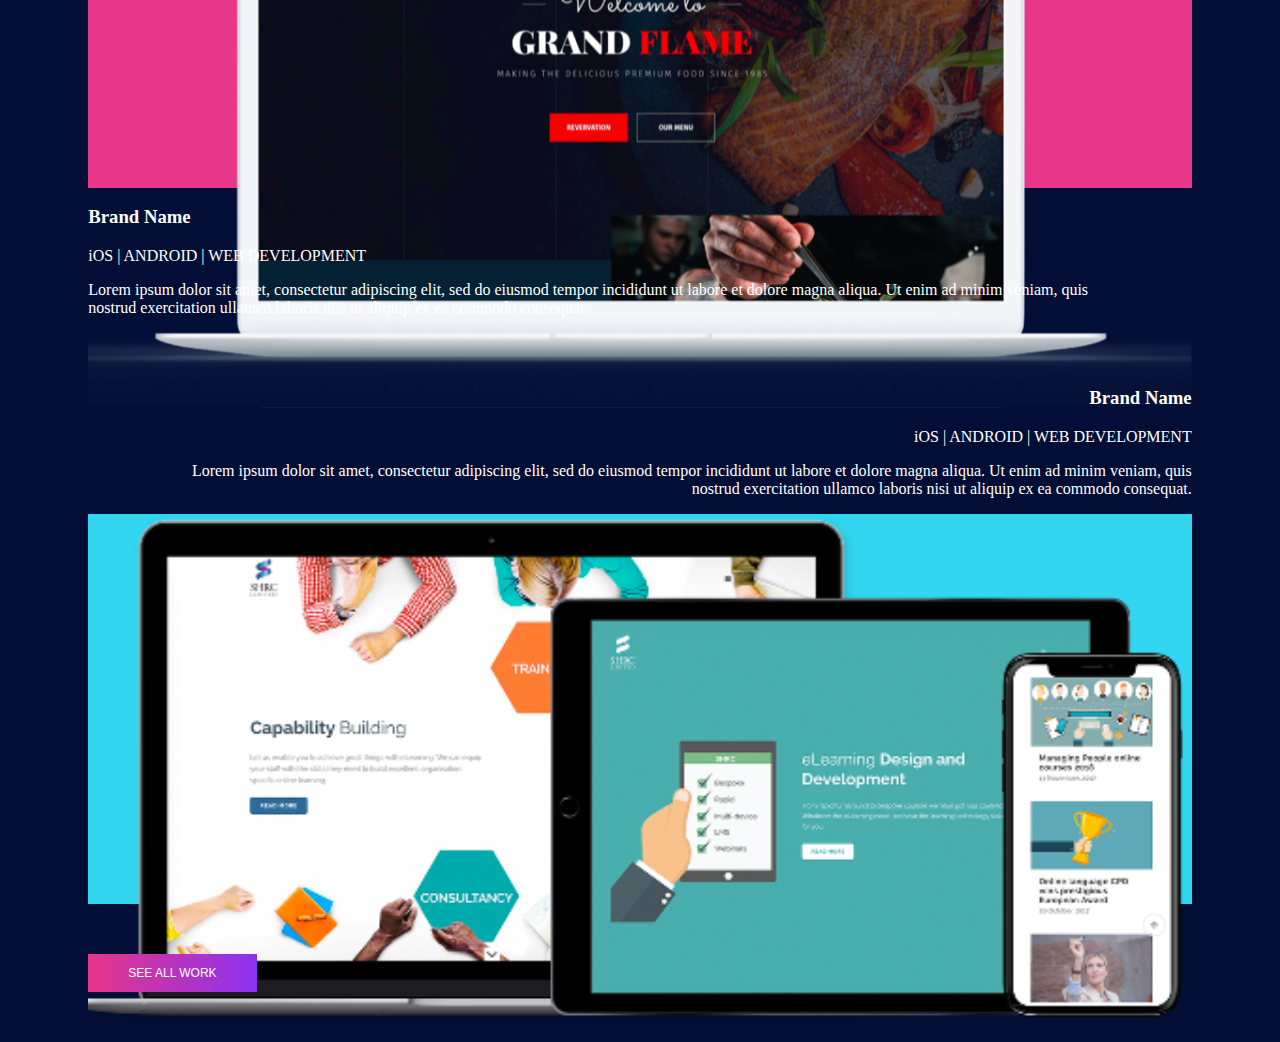
<file: our work/ourwork.html>
<!DOCTYPE html>
<html lang="en">
  <head>
    <meta charset="UTF-8" />
    <meta http-equiv="X-UA-Compatible" content="IE=edge" />
    <meta name="viewport" content="width=device-width, initial-scale=1.0" />
    <title>Our Work</title>
    <link rel="stylesheet" href="ourwork.css" />
    <link
      href="https://cdn.jsdelivr.net/npm/bootstrap@5.0.2/dist/css/bootstrap.min.css"
      rel="stylesheet"
      integrity="sha384-EVSTQN3/azprG1Anm3QDgpJLIm9Nao0Yz1ztcQTwFspd3yD65VohhpuuCOmLASjC"
      crossorigin="anonymous"
    />
    <script
      src="https://cdn.jsdelivr.net/npm/bootstrap@5.0.2/dist/js/bootstrap.bundle.min.js"
      integrity="sha384-MrcW6ZMFYlzcLA8Nl+NtUVF0sA7MsXsP1UyJoMp4YLEuNSfAP+JcXn/tWtIaxVXM"
      crossorigin="anonymous"
      defer
    ></script>
  </head>
  <body>
    <div class="ourworks">
      <div class="ourworksTitle d-flex justify-content-center">
        <h1>Our Work</h1>
      </div>
      <div class="ourworkscontent">
        <!-- line 1 -->
        <div class="row ourworks-line1">
          <div
            class="col-md-6 d-flex justify-content-center align-items-center"
          >
            <img src="/assets/Bitmap-4.svg" alt="" />
          </div>
          <div class="col-md-6">
            <h3>Brand Name</h3>
            <p>iOS | ANDROID | WEB DEVELOPMENT</p>
            <p>
              Lorem ipsum dolor sit amet, consectetur adipiscing elit, sed do
              eiusmod tempor incididunt ut labore et dolore magna aliqua. Ut
              enim ad minim veniam, quis nostrud exercitation ullamco laboris
              nisi ut aliquip ex ea commodo consequat.
            </p>
          </div>
        </div>

        <!-- line 2 -->
        <div class="row ourworks-line2">
          <div class="col-md-6">
            <h3>Brand Name</h3>
            <p>iOS | ANDROID | WEB DEVELOPMENT</p>
            <p>
              Lorem ipsum dolor sit amet, consectetur adipiscing elit, sed do
              eiusmod tempor incididunt ut labore et dolore magna aliqua. Ut
              enim ad minim veniam, quis nostrud exercitation ullamco laboris
              nisi ut aliquip ex ea commodo consequat.
            </p>
          </div>
          <div
            class="col-md-6 d-flex justify-content-center align-items-center"
          >
            <img src="/assets/Bitmap-5.svg" alt="" />
          </div>
        </div>

        <!-- line 3 display none -->
        <div class="row ourworks-line3">
          <div
            class="col-md-6 d-flex justify-content-center align-items-center"
          >
            <img src="/assets/Bitmap-5.svg" alt="" />
          </div>
          <div class="col-md-6">
            <h3>Brand Name</h3>
            <p>iOS | ANDROID | WEB DEVELOPMENT</p>
            <p>
              Lorem ipsum dolor sit amet, consectetur adipiscing elit, sed do
              eiusmod tempor incididunt ut labore et dolore magna aliqua. Ut
              enim ad minim veniam, quis nostrud exercitation ullamco laboris
              nisi ut aliquip ex ea commodo consequat.
            </p>
          </div>
        </div>

        <!-- line 4 -->
        <div class="row ourworks-line4">
          <div
            class="col-md-6 d-flex justify-content-center align-items-center"
          >
            <img src="/assets/Bitmap-6.svg" alt="" style="width: 100%" />
          </div>
          <div class="col-md-6">
            <h3>Brand Name</h3>
            <p>iOS | ANDROID | WEB DEVELOPMENT</p>
            <p>
              Lorem ipsum dolor sit amet, consectetur adipiscing elit, sed do
              eiusmod tempor incididunt ut labore et dolore magna aliqua. Ut
              enim ad minim veniam, quis nostrud exercitation ullamco laboris
              nisi ut aliquip ex ea commodo consequat.
            </p>
          </div>
        </div>

        <!-- line 5 -->
        <div class="row ourworks-line5">
          <div class="col-md-6">
            <h3>Brand Name</h3>
            <p>iOS | ANDROID | WEB DEVELOPMENT</p>
            <p>
              Lorem ipsum dolor sit amet, consectetur adipiscing elit, sed do
              eiusmod tempor incididunt ut labore et dolore magna aliqua. Ut
              enim ad minim veniam, quis nostrud exercitation ullamco laboris
              nisi ut aliquip ex ea commodo consequat.
            </p>
          </div>
          <div
            class="col-md-6 d-flex justify-content-center align-items-center"
          >
            <img src="/assets/Bitmap-3.svg" alt="" style="width: 100%" />
          </div>
        </div>

        <!-- line 6 -->
        <div class="row ourworks-line6">
          <div
            class="col-md-6 d-flex justify-content-center align-items-center"
          >
            <img src="/assets/Bitmap-3.svg" alt="" style="width: 100%" />
          </div>
          <div class="col-md-6">
            <h3>Brand Name</h3>
            <p>iOS | ANDROID | WEB DEVELOPMENT</p>
            <p>
              Lorem ipsum dolor sit amet, consectetur adipiscing elit, sed do
              eiusmod tempor incididunt ut labore et dolore magna aliqua. Ut
              enim ad minim veniam, quis nostrud exercitation ullamco laboris
              nisi ut aliquip ex ea commodo consequat.
            </p>
          </div>
        </div>

        <!-- button -->
        <div class="button-ourworks d-flex justify-content-center">
          <button type="button" class="btn">SEE ALL WORK</button>
        </div>
      </div>
    </div>
  </body>
</html>
</file>
<file: style.css>
@import url("https://fonts.googleapis.com/css2?family=Basic&display=swap");

body {
  max-width: 1440px;
  margin: 0;
  padding: 0;
  font-family: "Basic", sans-serif;
}
</file>
<file: header banner/header.css>
@import url('https://fonts.googleapis.com/css2?family=Basic&display=swap');

body {
    max-width: 1440px;
    font-family: 'Basic', sans-serif;
}



.navbar-brand {
    transform: translate(0%,30%);

}
.nav-link {
    font-weight: 400;
    color: black;
    font-size: 12px;
    line-height: 15px;
    letter-spacing: 0.8px;
    
}

.button-contact{
    background: linear-gradient(270deg, #8C32F0 0%, #E73587 100%) ;
    border: none;
    height: 40px;
    width: 107px;
    left: 1198px;
    top: 20px;
    color: #ffff;
    font-size: 12px;
    font-weight: 400;
}


/* banner */

.banner .row h1 {
    font-style: normal;
    font-size: 97px;
    font-weight: 400;
    line-height: 122px;
    color: #020E35;
    padding-top: 5vw;
    padding-left: 8vw;
}

@media screen and (max-width: 768px){
    .banner .row h1 {
        font-size: 50px;
        font-weight: 400;
        padding-left: 8vw;
        line-height: 50px;
    }
}

@media screen and (max-width: 768px){
    .button-banner {
        padding-left: 0vw;
    
        
    }
}

.button-banner{
    background: linear-gradient(270deg, #8C32F0 0%, #E73587 100%) ;
    border: none;
    height: 40px;
    width: 140px;
    left: 135px;
    top: 591px;
    color: #ffff;
    font-size: 12px;
    font-weight: 400;
    margin-left: 8vw;
}

.img-fluid {
    padding-top: 5vw;
}
</file>
<file: about/about.css>
body {
  max-width: 1440px;
  margin: 0;
  padding: 0;
}

/* atas */
.up {
  margin-top: 100px;
  margin-bottom: 120px;
}

.about h1 {
  border-bottom: 2px solid #e73587;
  border-width: medium;
}

.about-text {
  width: 50%;
  text-align: center;
}

.up img {
  position: absolute;
  z-index: -1;
}

/* bawah */
.down-title {
  margin-bottom: 50px;
}

.down-title h1 {
  border-bottom: 2px solid #e73587;
  border-width: medium;
}

/* card */
.row-about {
  margin: 0;
  padding: 0 6.9vw;
  background: linear-gradient(#ffffff 50%, #020e35 50%);
}

.row-about .card {
  border: none;
  padding: 4px;
  border-radius: 0;
}

.row-about .card h5 {
  margin-bottom: 22px;
}

/* card button */
.button-about {
  margin-top: 43px;
  margin-bottom: 27px;
}

.button-about button {
  padding: 12px 40px;
  font-size: 12px;
  background: linear-gradient(270deg, #8c32f0 0%, #e73587 100%);
  border: none;
  color: white;
}

/* carousel full display*/
#carouselExampleControls {
  display: none;
}

/* responsive */
@media (max-width: 768px) {
  /* atas */
  .about-text {
    width: 75%;
    text-align: justify;
  }

  /* bawah */
  .row-about .col-md-4 {
    display: none;
  }

  #buttonFullscreen {
    display: none;
  }

  #carouselExampleControls {
    display: block;
  }
}
</file>
<file: our work/ourwork.css>
body {
  max-width: 1440px;
  margin: 0;
  padding: 0;
}

.ourworks {
  padding: 100px 6.9vw 50px;
  background-color: #020e35;
}

.ourworksTitle {
  margin-bottom: 60px;
}

.ourworksTitle h1 {
  border-bottom: 2px solid #e73587;
  color: white;
  border-width: medium;
}

/* Our Works Content */

/* line 1 */
.ourworks-line1 {
  margin-bottom: 70px;
}

.ourworks-line1 img {
  width: auto;
}

.ourworks-line1 .col-md-6:nth-child(1) {
  background-color: #f09532;
  height: 390px;
}

.ourworks-line1 .col-md-6:nth-child(2) {
  color: white;
  padding-right: 6.9vw;
}

/* line 2 */
.ourworks-line2 {
  margin-bottom: 70px;
}

.ourworks-line2 img {
  width: auto;
}

.ourworks-line2 .col-md-6:nth-child(1) {
  color: white;
  padding-left: 6.9vw;
  text-align: end;
}

.ourworks-line2 .col-md-6:nth-child(2) {
  background-color: #8c32f0;
  height: 390px;
}

/* line 3 */
.ourworks .row:nth-child(3) {
  display: none;
}

/* line 4 */
.ourworks-line4 {
  margin-bottom: 70px;
}

.ourworks-line4 .col-md-6:nth-child(1) {
  background-color: #e73587;
  height: 390px;
}

.ourworks-line4 .col-md-6:nth-child(2) {
  color: white;
  padding-right: 6.9vw;
}

/* line 5 */
.ourworks-line5 {
  margin-bottom: 50px;
}

.ourworks-line5 .col-md-6:nth-child(1) {
  color: white;
  padding-left: 6.9vw;
  text-align: end;
}

.ourworks-line5 .col-md-6:nth-child(2) {
  background-color: #32d6f0;
  height: 390px;
}

/* line 6 */
.ourworks .row:nth-child(6) {
  display: none;
}

/* button */
.button-ourworks button {
  padding: 12px 40px;
  font-size: 12px;
  background: linear-gradient(270deg, #8c32f0 0%, #e73587 100%);
  border: none;
  color: white;
}

/* responsive */

@media (max-width: 992px) {
  /* line 1 */
  .ourworks-line1 img {
    width: 100%;
  }

  /* line 2 */
  .ourworks-line2 img {
    width: 100%;
  }
}

@media (max-width: 767px) {
  /* line 1 */
  .ourworks-line1 img {
    width: auto;
  }

  .ourworks-line1 .col-md-6:nth-child(2) {
    margin-top: 25px;
    text-align: justify;
    padding-right: 12px;
  }

  /* line 2 display none */
  .ourworks .row:nth-child(2) {
    display: none;
  }

  /* line 3 */
  .ourworks .row:nth-child(3) {
    display: block;
  }

  .ourworks-line3 {
    margin-bottom: 70px;
  }

  .ourworks-line3 img {
    width: auto;
  }

  .ourworks-line3 .col-md-6:nth-child(1) {
    background-color: #8c32f0;
    height: 390px;
  }

  .ourworks-line3 .col-md-6:nth-child(2) {
    margin-top: 25px;
    color: white;
    text-align: justify;
  }

  /* line 4 */
  .ourworks-line4 .col-md-6:nth-child(2) {
    text-align: justify;
    padding-right: 12px;
    margin-top: 25px;
  }

  /* line 5 display none */
  .ourworks .row:nth-child(5) {
    display: none;
  }

  /* line 6 */
  .ourworks .row:nth-child(6) {
    display: block;
  }

  .ourworks-line6 {
    margin-bottom: 50px;
  }

  .ourworks-line6 .col-md-6:nth-child(1) {
    background-color: #32d6f0;
    height: 390px;
  }

  .ourworks-line6 .col-md-6:nth-child(2) {
    color: white;
    text-align: justify;
    margin-top: 25px;
  }
}

@media (max-width: 567px) {
  /* line 1 */
  .ourworks-line1 img {
    width: 100%;
  }

  /* line 3 */
  .ourworks-line3 img {
    width: 100%;
  }
}
</file>
<file: contact/contact.css>
@import url("http://fonts.googleapis.com/css?family=Basic:400,300,700");

.rowContact {
  margin: 100px 0;
  padding: 0 6.9vw;
  display: flex;
}

.paragraf {
  font-family: "Basic", sans-serif;
  font-size: 30px;
  font-weight: 400;
  line-height: 38px;
}

.bigtext {
  font-family: "Basic", sans-serif;
  font-size: 90px;
  font-weight: 400;
  line-height: 110px;
}

.textlabels {
  font-family: "Basic", sans-serif;
}

.emailandform {
  font-family: "Basic", sans-serif;
  width: 100%;
  height: 50px;
  padding: 12px 20px;
  box-sizing: border-box;
  border: 1px solid #00000033;
  border-radius: 1px;
  resize: none;
}
.texting {
  font-family: "Basic", sans-serif;
  width: 100%;
  height: 150px;
  padding: 12px 20px;
  box-sizing: border-box;
  border: 1px solid #00000033;
  border-radius: 1px;
  resize: none;
}

.btn-sendmsg {
  font-family: "Basic", sans-serif;
  font-weight: 400;
  font-size: 18px;
  text-align: center;
  color: #fff;
  background: linear-gradient(90deg, #e73587 0%, #8c32f0 100%);
  padding: 20px 30px;
  border: none;
  box-shadow: rgb(0, 0, 0) 0px 0px 0px 0px;
  border-radius: 1px;
  align-items: center;
  cursor: pointer;
  width: 100%;
  margin-bottom: 94px;
}

.footbar {
  font-family: "Basic", sans-serif;
  font-size: 12px;
  background-color: #020e35;
  justify-content: space-between;
  padding: 0 5vw;
}

.copyright p {
  margin: 0;
}

.footbar-item {
  text-decoration: none;
  padding: 5px;
  margin: 2px;
}

/* responsive */
@media (max-width: 992px) {
  .paragraf {
    font-size: 24px;
    line-height: 38px;
  }

  .bigtext {
    font-size: 60px;
    line-height: 80px;
  }
}

@media (max-width: 767px) {
  .paragraf {
    font-size: 30px;
    line-height: 38px;
  }

  .bigtext {
    font-size: 70px;
    line-height: 100px;
  }
}

@media (max-width: 567px) {
  .paragraf {
    font-size: 20px;
    line-height: 38px;
  }

  .bigtext {
    font-size: 40px;
    line-height: 50px;
  }
}
</file>
